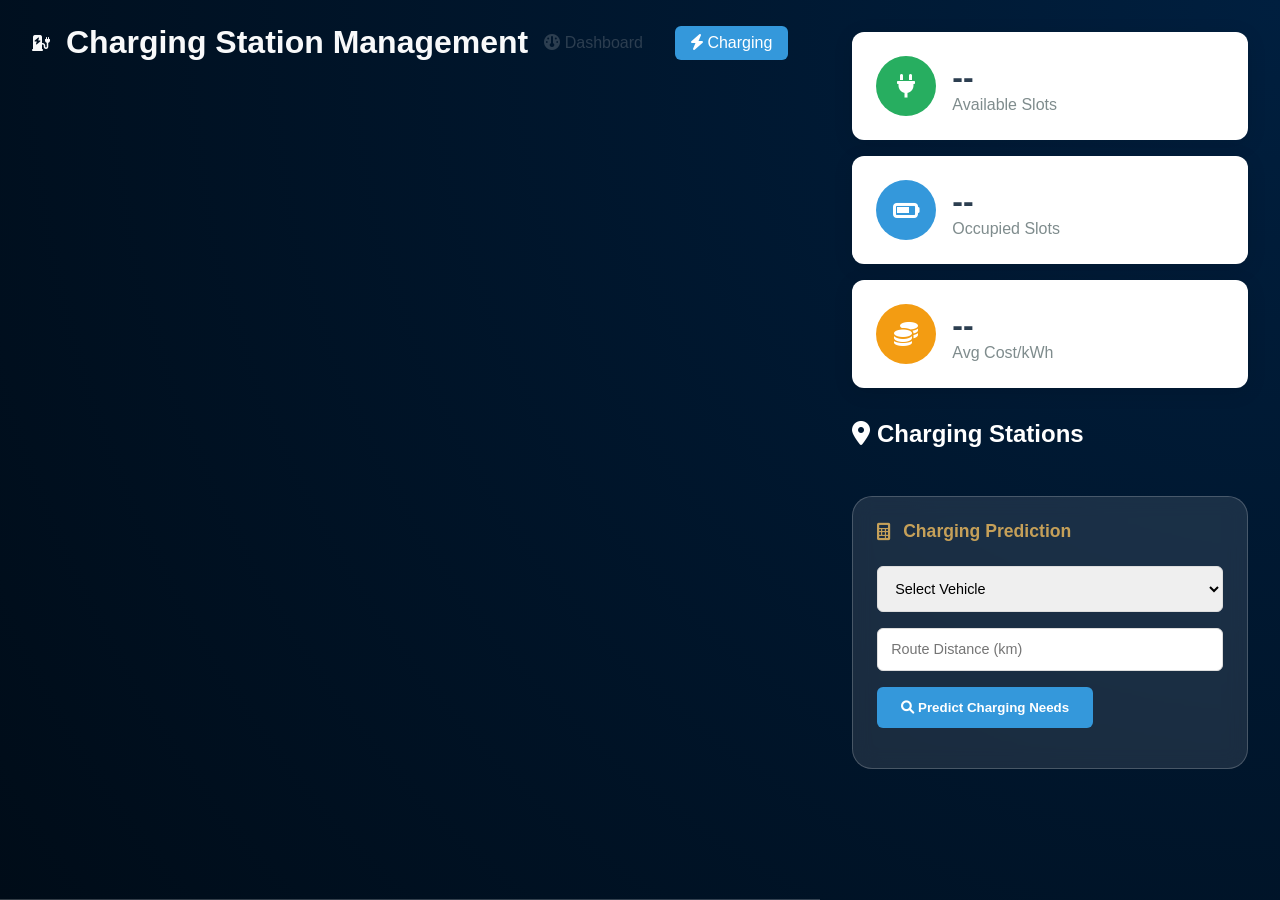
<file: charging.html>
<!DOCTYPE html>
<html lang="en">
<head>
    <meta charset="UTF-8">
    <meta name="viewport" content="width=device-width, initial-scale=1.0">
    <title>Charging Stations - WesBank FML EV Analytics</title>
    <link href="https://cdnjs.cloudflare.com/ajax/libs/font-awesome/6.0.0/css/all.min.css" rel="stylesheet">
    <link rel="stylesheet" href="styles.css">
</head>
<body>
    <div class="dashboard">
        <!-- Header -->
        <header class="header">
            <div class="header-content">
                <div class="logo">
                    <i class="fas fa-charging-station"></i>
                    <h1>Charging Station Management</h1>
                </div>
                <nav class="nav-links">
                    <a href="index.html"><i class="fas fa-dashboard"></i> Dashboard</a>
                    <a href="charging.html" class="active"><i class="fas fa-bolt"></i> Charging</a>
                </nav>
            </div>
        </header>

        <!-- Main Content -->
        <main class="main-content">
            <!-- Charging Overview -->
            <section class="charging-overview">
                <div class="overview-cards">
                    <div class="overview-card available">
                        <div class="card-icon">
                            <i class="fas fa-plug"></i>
                        </div>
                        <div class="card-content">
                            <h3 id="availableSlots">--</h3>
                            <p>Available Slots</p>
                        </div>
                    </div>
                    <div class="overview-card occupied">
                        <div class="card-icon">
                            <i class="fas fa-battery-three-quarters"></i>
                        </div>
                        <div class="card-content">
                            <h3 id="occupiedSlots">--</h3>
                            <p>Occupied Slots</p>
                        </div>
                    </div>
                    <div class="overview-card cost">
                        <div class="card-icon">
                            <i class="fas fa-coins"></i>
                        </div>
                        <div class="card-content">
                            <h3 id="avgCost">--</h3>
                            <p>Avg Cost/kWh</p>
                        </div>
                    </div>
                </div>
            </section>

            <!-- Charging Stations Grid -->
            <section class="stations-section">
                <h2><i class="fas fa-map-marker-alt"></i> Charging Stations</h2>
                <div id="stationsGrid" class="stations-grid">
                    <!-- Stations will be populated here -->
                </div>
            </section>

            <!-- Charging Prediction Tool -->
            <section class="prediction-section">
                <div class="card">
                    <h3><i class="fas fa-calculator"></i> Charging Prediction</h3>
                    <div class="prediction-form">
                        <select id="predictionVehicle" class="form-select">
                            <option value="">Select Vehicle</option>
                        </select>
                        <input type="number" id="routeDistance" placeholder="Route Distance (km)" class="form-input">
                        <button id="predictCharging" class="predict-btn">
                            <i class="fas fa-search"></i> Predict Charging Needs
                        </button>
                    </div>
                    <div id="predictionResults" class="prediction-results">
                        <!-- Results will be displayed here -->
                    </div>
                </div>
            </section>
        </main>
    </div>

    <script>
        class ChargingManager {
            constructor() {
                this.apiBase = 'http://localhost:5000/api';
                this.stations = [];
                this.vehicles = [];
                this.init();
            }

            async init() {
                await this.loadData();
                this.setupEventListeners();
            }

            async loadData() {
                try {
                    const [stations, vehicles] = await Promise.all([
                        this.fetchData('/charging/stations'),
                        this.fetchData('/fleet')
                    ]);

                    this.stations = stations;
                    this.vehicles = vehicles;

                    this.renderOverview();
                    this.renderStations();
                    this.populateVehicleSelect();

                } catch (error) {
                    console.error('Error loading data:', error);
                }
            }

            async fetchData(endpoint) {
                const response = await fetch(`${this.apiBase}${endpoint}`);
                return await response.json();
            }

            renderOverview() {
                const totalSlots = this.stations.reduce((sum, station) => sum + station.total_slots, 0);
                const availableSlots = this.stations.reduce((sum, station) => sum + station.available_slots, 0);
                const occupiedSlots = totalSlots - availableSlots;
                const avgCost = this.stations.reduce((sum, station) => sum + station.cost_per_kwh, 0) / this.stations.length;

                document.getElementById('availableSlots').textContent = availableSlots;
                document.getElementById('occupiedSlots').textContent = occupiedSlots;
                document.getElementById('avgCost').textContent = `R${avgCost.toFixed(2)}`;
            }

            renderStations() {
                const grid = document.getElementById('stationsGrid');
                
                grid.innerHTML = this.stations.map(station => `
                    <div class="station-card">
                        <div class="station-header">
                            <h4>${station.name}</h4>
                            <span class="station-type ${station.fast_charge ? 'fast' : 'standard'}">
                                ${station.fast_charge ? 'Fast Charge' : 'Standard'}
                            </span>
                        </div>
                        <div class="station-details">
                            <div class="detail-row">
                                <span>Available Slots:</span>
                                <span class="slots ${station.available_slots === 0 ? 'full' : 'available'}">
                                    ${station.available_slots}/${station.total_slots}
                                </span>
                            </div>
                            <div class="detail-row">
                                <span>Cost per kWh:</span>
                                <span>R${station.cost_per_kwh}</span>
                            </div>
                            <div class="detail-row">
                                <span>Location:</span>
                                <span>${station.lat.toFixed(4)}, ${station.lng.toFixed(4)}</span>
                            </div>
                        </div>
                        <div class="station-status">
                            <div class="status-indicator ${station.available_slots > 0 ? 'available' : 'full'}"></div>
                            ${station.available_slots > 0 ? 'Available' : 'Full'}
                        </div>
                    </div>
                `).join('');
            }

            populateVehicleSelect() {
                const select = document.getElementById('predictionVehicle');
                select.innerHTML = '<option value="">Select Vehicle</option>' +
                    this.vehicles.map(vehicle => 
                        `<option value="${vehicle.id}">${vehicle.id} - ${vehicle.model}</option>`
                    ).join('');
            }

            async predictCharging() {
                const vehicleId = document.getElementById('predictionVehicle').value;
                const routeDistance = document.getElementById('routeDistance').value;

                if (!vehicleId || !routeDistance) {
                    alert('Please select a vehicle and enter route distance');
                    return;
                }

                try {
                    const prediction = await fetch(`${this.apiBase}/charging/predict/${vehicleId}`, {
                        method: 'POST',
                        headers: { 'Content-Type': 'application/json' },
                        body: JSON.stringify({ route_distance_km: parseFloat(routeDistance) })
                    }).then(res => res.json());

                    this.displayPredictionResults(prediction);

                } catch (error) {
                    console.error('Error predicting charging needs:', error);
                }
            }

            displayPredictionResults(prediction) {
                const container = document.getElementById('predictionResults');
                
                container.innerHTML = `
                    <div class="prediction-summary">
                        <h4>Charging Prediction Results</h4>
                        <div class="prediction-grid">
                            <div class="prediction-item">
                                <span>Energy Needed:</span>
                                <span>${prediction.energy_needed_kwh} kWh</span>
                            </div>
                            <div class="prediction-item">
                                <span>Current Energy:</span>
                                <span>${prediction.current_energy_kwh} kWh</span>
                            </div>
                            <div class="prediction-item">
                                <span>Charging Required:</span>
                                <span class="${prediction.charging_required ? 'required' : 'not-required'}">
                                    ${prediction.charging_required ? 'Yes' : 'No'}
                                </span>
                            </div>
                            ${prediction.charging_required ? `
                                <div class="prediction-item">
                                    <span>Charging Needed:</span>
                                    <span>${prediction.charging_needed_kwh} kWh</span>
                                </div>
                                <div class="prediction-item">
                                    <span>Estimated Time:</span>
                                    <span>${prediction.estimated_charging_time} hours</span>
                                </div>
                            ` : ''}
                        </div>
                    </div>

                    ${prediction.recommended_stations.length > 0 ? `
                        <div class="recommended-stations">
                            <h4>Recommended Stations</h4>
                            ${prediction.recommended_stations.map(station => `
                                <div class="recommended-station">
                                    <strong>${station.name}</strong>
                                    <div>Available: ${station.available_slots}/${station.total_slots} slots</div>
                                    <div>Cost: R${station.cost_per_kwh}/kWh</div>
                                    <div>Type: ${station.fast_charge ? 'Fast Charge' : 'Standard'}</div>
                                </div>
                            `).join('')}
                        </div>
                    ` : ''}
                `;
                
                container.classList.add('show');
            }

            setupEventListeners() {
                document.getElementById('predictCharging').onclick = () => this.predictCharging();
            }
        }

        // Initialize when page loads
        document.addEventListener('DOMContentLoaded', () => {
            new ChargingManager();
        });
    </script>

    <style>
        .nav-links {
            display: flex;
            gap: 1rem;
        }

        .nav-links a {
            color: #2c3e50;
            text-decoration: none;
            padding: 0.5rem 1rem;
            border-radius: 6px;
            transition: background 0.2s ease;
        }

        .nav-links a:hover,
        .nav-links a.active {
            background: #3498db;
            color: white;
        }

        .charging-overview {
            margin-bottom: 2rem;
        }

        .overview-cards {
            display: grid;
            grid-template-columns: repeat(auto-fit, minmax(200px, 1fr));
            gap: 1rem;
        }

        .overview-card {
            background: white;
            padding: 1.5rem;
            border-radius: 12px;
            box-shadow: 0 4px 20px rgba(0, 0, 0, 0.1);
            display: flex;
            align-items: center;
            gap: 1rem;
        }

        .card-icon {
            width: 60px;
            height: 60px;
            border-radius: 50%;
            display: flex;
            align-items: center;
            justify-content: center;
            font-size: 1.5rem;
            color: white;
        }

        .overview-card.available .card-icon { background: #27ae60; }
        .overview-card.occupied .card-icon { background: #3498db; }
        .overview-card.cost .card-icon { background: #f39c12; }

        .card-content h3 {
            font-size: 2rem;
            margin: 0;
            color: #2c3e50;
        }

        .card-content p {
            margin: 0;
            color: #7f8c8d;
        }

        .stations-section h2 {
            color: white;
            margin-bottom: 1rem;
        }

        .stations-grid {
            display: grid;
            grid-template-columns: repeat(auto-fit, minmax(300px, 1fr));
            gap: 1rem;
        }

        .station-card {
            background: white;
            border-radius: 12px;
            padding: 1.5rem;
            box-shadow: 0 4px 20px rgba(0, 0, 0, 0.1);
        }

        .station-header {
            display: flex;
            justify-content: space-between;
            align-items: center;
            margin-bottom: 1rem;
        }

        .station-header h4 {
            margin: 0;
            color: #2c3e50;
        }

        .station-type {
            padding: 0.3rem 0.8rem;
            border-radius: 20px;
            font-size: 0.8rem;
            font-weight: bold;
        }

        .station-type.fast {
            background: #e8f5e8;
            color: #27ae60;
        }

        .station-type.standard {
            background: #fff3cd;
            color: #856404;
        }

        .station-details {
            margin-bottom: 1rem;
        }

        .detail-row {
            display: flex;
            justify-content: space-between;
            margin-bottom: 0.5rem;
            font-size: 0.9rem;
        }

        .slots.full {
            color: #e74c3c;
            font-weight: bold;
        }

        .slots.available {
            color: #27ae60;
            font-weight: bold;
        }

        .station-status {
            display: flex;
            align-items: center;
            gap: 0.5rem;
            font-weight: bold;
        }

        .status-indicator {
            width: 12px;
            height: 12px;
            border-radius: 50%;
        }

        .status-indicator.available {
            background: #27ae60;
        }

        .status-indicator.full {
            background: #e74c3c;
        }

        .prediction-section {
            margin-top: 2rem;
        }

        .prediction-form {
            display: flex;
            gap: 1rem;
            margin-bottom: 1rem;
            flex-wrap: wrap;
        }

        .form-select,
        .form-input {
            padding: 0.8rem;
            border: 1px solid #ddd;
            border-radius: 6px;
            font-size: 0.9rem;
            flex: 1;
            min-width: 200px;
        }

        .predict-btn {
            background: #3498db;
            color: white;
            border: none;
            padding: 0.8rem 1.5rem;
            border-radius: 6px;
            cursor: pointer;
            font-weight: bold;
            transition: background 0.2s ease;
        }

        .predict-btn:hover {
            background: #2980b9;
        }

        .prediction-results {
            display: none;
            background: #f8f9fa;
            padding: 1.5rem;
            border-radius: 8px;
        }

        .prediction-results.show {
            display: block;
        }

        .prediction-grid {
            display: grid;
            grid-template-columns: repeat(auto-fit, minmax(200px, 1fr));
            gap: 1rem;
            margin-bottom: 1rem;
        }

        .prediction-item {
            display: flex;
            justify-content: space-between;
            padding: 0.5rem;
            background: white;
            border-radius: 6px;
        }

        .required {
            color: #e74c3c;
            font-weight: bold;
        }

        .not-required {
            color: #27ae60;
            font-weight: bold;
        }

        .recommended-stations {
            margin-top: 1rem;
        }

        .recommended-station {
            background: white;
            padding: 1rem;
            border-radius: 6px;
            margin-bottom: 0.5rem;
            border-left: 3px solid #27ae60;
        }
    </style>
</body>
</html>
</file>
<file: styles.css>
:root {
    --wesbank-blue: #003366;
    --wesbank-gold: #c5a059;
    --community-warm: #ff8c42;
    --glass-bg: rgba(255, 255, 255, 0.1);
    --glass-border: rgba(255, 255, 255, 0.2);
    --text-light: #f8f9fa;
    --accent-success: #2ecc71;
    --accent-danger: #e74c3c;
}

* {
    margin: 0;
    padding: 0;
    box-sizing: border-box;
}

body {
    font-family: 'Outfit', 'Inter', sans-serif;
    background: radial-gradient(circle at top right, #001f3f, #000c18);
    min-height: 100vh;
    color: var(--text-light);
    overflow-x: hidden;
}

.dashboard {
    display: flex;
    min-height: 100vh;
}

/* Sidebar: Buddy Radio */
.sidebar {
    width: 280px;
    background: rgba(0, 0, 0, 0.3);
    backdrop-filter: blur(20px);
    border-right: 1px solid var(--glass-border);
    display: flex;
    flex-direction: column;
    padding: 1.5rem;
    z-index: 100;
}

.sidebar-header {
    display: flex;
    align-items: center;
    gap: 0.8rem;
    margin-bottom: 2rem;
}

.sidebar-header i {
    font-size: 1.5rem;
    color: var(--wesbank-gold);
    animation: pulse 2s infinite;
}

.buddy-list {
    flex: 1;
    overflow-y: auto;
}

.buddy-item {
    display: flex;
    align-items: center;
    gap: 1rem;
    padding: 1rem;
    background: var(--glass-bg);
    border-radius: 12px;
    margin-bottom: 1rem;
    border: 1px solid transparent;
    transition: all 0.3s ease;
    cursor: pointer;
}

.buddy-item:hover {
    border-color: var(--wesbank-gold);
    background: rgba(255, 255, 255, 0.15);
}

.buddy-avatar {
    width: 40px;
    height: 40px;
    background: var(--wesbank-gold);
    border-radius: 50%;
    display: flex;
    align-items: center;
    justify-content: center;
    font-weight: bold;
    color: var(--wesbank-blue);
}

.buddy-info {
    display: flex;
    flex-direction: column;
}

.buddy-name {
    font-size: 0.9rem;
    font-weight: 600;
}

.buddy-status {
    font-size: 0.75rem;
    color: rgba(255, 255, 255, 0.6);
}

.buddy-controls {
    margin-top: 1rem;
}

.radio-btn {
    width: 100%;
    padding: 1rem;
    border-radius: 12px;
    border: none;
    background: var(--wesbank-gold);
    color: var(--wesbank-blue);
    font-weight: bold;
    display: flex;
    align-items: center;
    justify-content: center;
    gap: 0.5rem;
    cursor: pointer;
    box-shadow: 0 4px 15px rgba(197, 160, 89, 0.3);
}

/* Main Dashboard Area */
.main-wrapper {
    flex: 1;
    display: flex;
    flex-direction: column;
}

/* Header */
.header {
    padding: 1.5rem 2rem;
    border-bottom: 1px solid var(--glass-border);
}

.header-content {
    display: flex;
    justify-content: space-between;
    align-items: center;
    max-width: 1400px;
    margin: 0 auto;
    width: 100%;
}

.logo {
    display: flex;
    align-items: center;
    gap: 1rem;
}

.logo-icon {
    width: 50px;
    height: 50px;
    background: var(--wesbank-gold);
    border-radius: 12px;
    display: flex;
    align-items: center;
    justify-content: center;
    color: var(--wesbank-blue);
    font-size: 1.8rem;
}

.logo-text h1 {
    font-size: 1.6rem;
    font-weight: 800;
    letter-spacing: -1px;
}

.logo-text span {
    font-size: 0.7rem;
    text-transform: uppercase;
    letter-spacing: 2px;
    color: var(--wesbank-gold);
}

.header-stats {
    display: flex;
    gap: 2.5rem;
}

.stat-item {
    text-align: right;
}

.stat-value {
    display: block;
    font-size: 1.4rem;
    font-weight: 700;
}

.stat-label {
    font-size: 0.75rem;
    color: rgba(255, 255, 255, 0.5);
    text-transform: uppercase;
}

/* Main Content */
.main-content {
    flex: 1;
    padding: 2rem;
    max-width: 1400px;
    margin: 0 auto;
    width: 100%;
}

.dashboard-grid {
    display: grid;
    grid-template-columns: repeat(auto-fit, minmax(400px, 1fr));
    gap: 1.5rem;
    margin-top: 2rem;
}

/* Cards */
.card {
    background: var(--glass-bg);
    backdrop-filter: blur(10px);
    border: 1px solid var(--glass-border);
    border-radius: 20px;
    padding: 1.5rem;
    transition: transform 0.3s ease;
}

.card:hover {
    transform: translateY(-5px);
    background: rgba(255, 255, 255, 0.15);
}

.card h3 {
    margin-bottom: 1.5rem;
    display: flex;
    align-items: center;
    gap: 0.8rem;
    font-size: 1.1rem;
    color: var(--wesbank-gold);
}

/* Rewards Card */
.rewards-card {
    background: linear-gradient(135deg, rgba(197, 160, 89, 0.2), rgba(0, 51, 102, 0.4));
    border: 1px solid var(--wesbank-gold);
}

.card-header {
    display: flex;
    justify-content: space-between;
    align-items: center;
    margin-bottom: 1.5rem;
}

.reward-badge {
    background: var(--accent-success);
    padding: 0.3rem 0.8rem;
    border-radius: 20px;
    font-size: 0.75rem;
    font-weight: bold;
}

.reward-item {
    display: flex;
    align-items: center;
    gap: 1.2rem;
    padding: 1.2rem;
    background: rgba(255, 255, 255, 0.1);
    border-radius: 15px;
    margin-bottom: 1.5rem;
}

.reward-icon.checkers {
    font-size: 2rem;
    color: var(--wesbank-gold);
}

.reward-title {
    display: block;
    font-weight: 700;
    font-size: 1.1rem;
}

.reward-desc {
    font-size: 0.8rem;
    color: rgba(255, 255, 255, 0.6);
}

.claim-btn {
    margin-left: auto;
    padding: 0.6rem 1.2rem;
    border-radius: 10px;
    border: none;
    background: var(--accent-success);
    color: white;
    font-weight: bold;
    cursor: pointer;
}

.progress-bar-container {
    height: 8px;
    background: rgba(255, 255, 255, 0.1);
    border-radius: 4px;
    margin-top: 0.5rem;
}

.progress-bar {
    height: 100%;
    background: var(--wesbank-gold);
    border-radius: 4px;
    box-shadow: 0 0 10px var(--wesbank-gold);
}

/* Map Placeholder */
.map-placeholder {
    position: relative;
    border-radius: 15px;
    overflow: hidden;
    height: 300px;
}

.mock-map {
    width: 100%;
    height: 100%;
    object-fit: cover;
    filter: brightness(0.7) contrast(1.2);
}

.map-overlay {
    position: absolute;
    top: 0;
    left: 0;
    width: 100%;
    height: 100%;
}

.driver-pin {
    position: absolute;
    width: 15px;
    height: 15px;
    background: var(--wesbank-gold);
    border-radius: 50%;
    border: 2px solid white;
    box-shadow: 0 0 15px var(--wesbank-gold);
}

.driver-pin.you {
    background: var(--accent-success);
    left: 50%;
    top: 50%;
}

.driver-pin.sylvia {
    left: 45%;
    top: 48%;
    animation: float 3s infinite;
}

.driver-pin.john {
    left: 55%;
    top: 52%;
}

/* Alerts */
.alerts-container {
    display: flex;
    gap: 1rem;
    overflow-x: auto;
    padding-bottom: 1rem;
}

.alert {
    min-width: 320px;
    background: var(--glass-bg);
    border-left: 5px solid var(--wesbank-gold);
    padding: 1.5rem;
    border-radius: 15px;
}

.alert.high {
    border-left-color: var(--accent-danger);
}

/* Animations */
@keyframes pulse {
    0% {
        transform: scale(1);
        opacity: 0.8;
    }

    50% {
        transform: scale(1.1);
        opacity: 1;
    }

    100% {
        transform: scale(1);
        opacity: 0.8;
    }
}

@keyframes float {
    0% {
        transform: translateY(0);
    }

    50% {
        transform: translateY(-10px);
    }

    100% {
        transform: translateY(0);
    }
}

/* Modal */
.modal-content {
    background: rgba(0, 12, 24, 0.95);
    backdrop-filter: blur(30px);
    border: 1px solid var(--glass-border);
    color: var(--text-light);
}

/* Responsive */
@media (max-width: 1024px) {
    .sidebar {
        width: 80px;
        padding: 1rem;
    }

    .sidebar-header h2,
    .buddy-info,
    .radio-btn span,
    .radio-btn i {
        display: none;
    }

    .radio-btn i {
        display: block;
    }
}

/* Integrated Document Views CSS */
.header-nav {
    display: flex;
    gap: 1.2rem;
    margin: 0 2rem;
}

.nav-btn {
    background: rgba(255, 255, 255, 0.05);
    border: 1px solid var(--glass-border);
    color: white;
    padding: 0.6rem 1.2rem;
    border-radius: 12px;
    cursor: pointer;
    font-weight: 600;
    transition: all 0.3s ease;
    font-size: 0.9rem;
}

.nav-btn:hover {
    background: rgba(255, 255, 255, 0.1);
    border-color: var(--wesbank-gold);
    transform: translateY(-2px);
}

.nav-btn.active {
    background: var(--wesbank-gold);
    color: var(--wesbank-blue);
    border-color: var(--wesbank-gold);
    box-shadow: 0 0 15px rgba(197, 160, 89, 0.4);
}

.view-section {
    transition: opacity 0.4s ease;
}

.view-section.hidden {
    display: none !important;
    opacity: 0;
}

/* Document View Layouts */
.doc-view {
    max-width: 1100px;
    margin: 2rem auto;
    padding: 4rem;
    border-radius: 30px;
    background: rgba(0, 15, 30, 0.4);
}

.doc-header {
    text-align: center;
    margin-bottom: 3rem;
    padding-bottom: 2rem;
    border-bottom: 1px solid rgba(197, 160, 89, 0.2);
}

.doc-header h2 {
    font-size: 2.5rem;
    color: var(--wesbank-gold);
    margin-bottom: 1rem;
    font-weight: 800;
}

.doc-body {
    line-height: 1.8;
}

.script-body .scene {
    margin-bottom: 3rem;
    padding: 2.5rem;
    background: rgba(255, 255, 255, 0.02);
    border-radius: 18px;
    border-left: 6px solid var(--wesbank-blue);
    transition: transform 0.3s ease;
}

.script-body .scene:hover {
    transform: translateX(10px);
    background: rgba(255, 255, 255, 0.04);
}

.script-body h3 {
    color: var(--wesbank-gold);
    margin-bottom: 1.2rem;
    font-size: 1.4rem;
    text-transform: uppercase;
    letter-spacing: 1px;
}

.highlight-scene {
    border-color: var(--wesbank-gold) !important;
    background: rgba(197, 160, 89, 0.05) !important;
}

.specs-grid {
    display: grid;
    grid-template-columns: repeat(auto-fit, minmax(320px, 1fr));
    gap: 2rem;
    margin-bottom: 3rem;
}

.spec-card {
    padding: 2.5rem;
    border-radius: 20px;
}

.spec-card h3 {
    color: var(--wesbank-gold);
    margin-bottom: 1.5rem;
    font-size: 1.3rem;
}

.spec-card ul {
    list-style: none;
    padding: 0;
}

.spec-card li {
    margin-bottom: 1rem;
    padding-left: 1.8rem;
    position: relative;
    font-size: 1rem;
}

.spec-card li::before {
    content: "➜";
    color: var(--wesbank-gold);
    position: absolute;
    left: 0;
}

.spec-footer {
    padding: 3rem;
    text-align: center;
    border-radius: 20px;
    background: rgba(197, 160, 89, 0.05);
}

.spec-footer blockquote {
    font-size: 1.6rem;
    font-style: italic;
    color: var(--wesbank-gold);
    max-width: 800px;
    margin: 0 auto;
}

/* Storyboard View */
.storyboard-container {
    max-width: 1000px;
    margin: 0 auto;
    padding: 20px;
}

.storyboard-header {
    text-align: center;
    padding: 30px;
    margin-bottom: 40px;
}

.storyboard-header h2 {
    font-size: 2.5rem;
    color: var(--wesbank-gold);
    margin-bottom: 10px;
}

.story-scroll {
    display: flex;
    flex-direction: column;
    gap: 60px;
}

.story-scene {
    display: flex;
    flex-direction: column;
    overflow: hidden;
    transition: transform 0.3s ease;
    border-radius: 20px;
}

.story-scene:hover {
    transform: translateY(-5px);
}

.scene-image {
    width: 100%;
    height: 480px;
    overflow: hidden;
}

.scene-image img {
    width: 100%;
    height: 100%;
    object-fit: cover;
    transition: transform 0.8s ease;
}

.story-scene:hover .scene-image img {
    transform: scale(1.05);
}

.scene-content {
    padding: 30px;
    background: rgba(255, 255, 255, 0.05);
}

.scene-number {
    display: inline-block;
    padding: 5px 15px;
    background: rgba(197, 160, 89, 0.1);
    color: var(--wesbank-gold);
    border-radius: 20px;
    font-size: 0.8rem;
    font-weight: bold;
    text-transform: uppercase;
    margin-bottom: 15px;
    border: 1px solid rgba(197, 160, 89, 0.2);
}

.scene-content h3 {
    font-size: 1.8rem;
    margin-bottom: 15px;
    color: white;
}

.scene-content p {
    font-size: 1.1rem;
    line-height: 1.6;
    color: rgba(255, 255, 255, 0.8);
}

@media (max-width: 768px) {
    .scene-image {
        height: 300px;
    }
}
</file>
